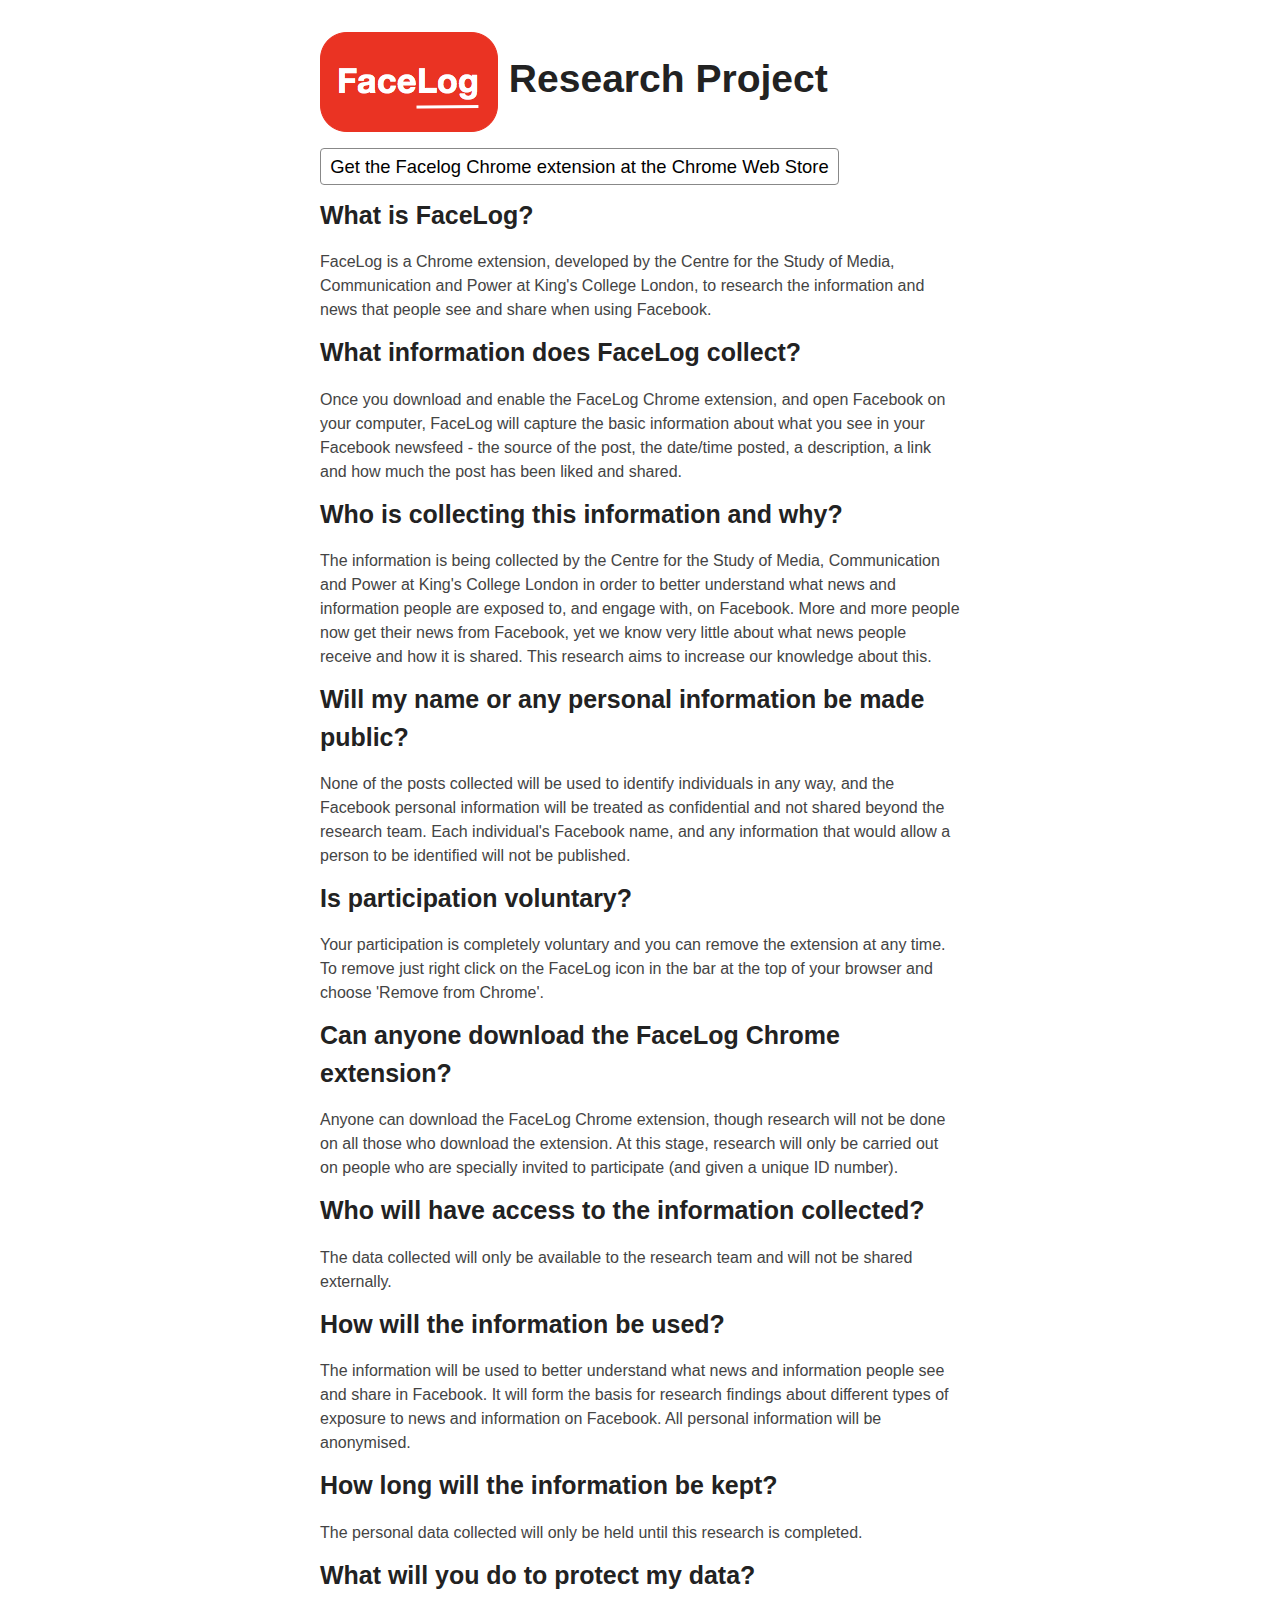
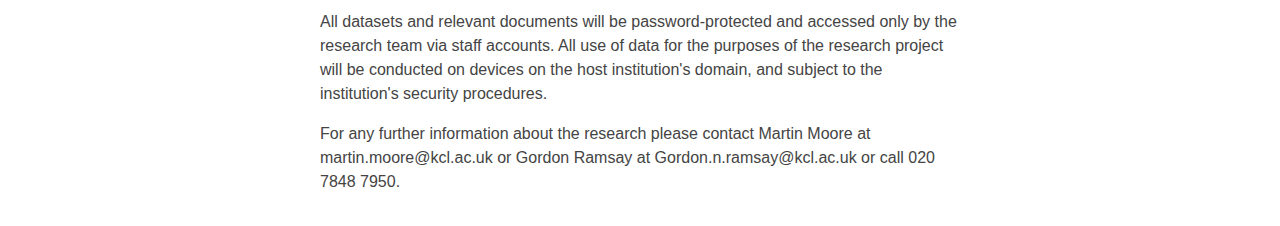
<file: facelogsrv/web/index.html>
<!DOCTYPE html>
<html>
  <head>
    <title>Facelog Research Project</title>
        <link href="gui.css" rel="stylesheet"/>
  </head>
<body>

<div class="page-textual">
<h1><a href="https://facelog.me"><img style="vertical-align:middle;" src="logo.png" alt="Facelog"/></a> Research Project</h1>

<p>
<a class="btn btn-lg" href="https://chrome.google.com/webstore/detail/facelog/djpgelhldpceamlpegidijfcchmpichn">Get the Facelog Chrome extension at the Chrome Web Store</a>
</p>

<h3>What is FaceLog?</h3>

<p>
FaceLog is a Chrome extension, developed by the Centre for the Study of
Media, Communication and Power at King's College London, to research the
information and news that people see and share when using Facebook.
</p>


<h3>What information does FaceLog collect?</h3>
<p>
Once you download and enable the FaceLog Chrome extension, and open
Facebook on your computer, FaceLog will capture the basic information about
what you see in your Facebook newsfeed - the source of the post, the
date/time posted, a description, a link and how much the post has been
liked and shared.
</p>


<h3>Who is collecting this information and why?</h3>
<p>
The information is being collected by the Centre for the Study of Media,
Communication and Power at King's College London in order to better
understand what news and information people are exposed to, and engage
with, on Facebook. More and more people now get their news from Facebook,
yet we know very little about what news people receive and how it is
shared. This research aims to increase our knowledge about this.
</p>


<h3>Will my name or any personal information be made public?</h3>

<p>
None of the posts collected will be used to identify individuals in any
way, and the Facebook personal information will be treated as confidential
and not shared beyond the research team. Each individual's Facebook name,
and any information that would allow a person to be identified will not be
published.
</p>

<h3>Is participation voluntary?</h3>

<p>
Your participation is completely voluntary and you can remove the extension
at any time. To remove just right click on the FaceLog icon in the bar at
the top of your browser and choose 'Remove from Chrome'.
</p>

<h3>Can anyone download the FaceLog Chrome extension?</h3>


<p>
Anyone can download the FaceLog Chrome extension, though research will not
be done on all those who download the extension. At this stage, research
will only be carried out on people who are specially invited to participate
(and given a unique ID number).
</p>

<h3>Who will have access to the information collected?</h3>

<p>
The data collected will only be available to the research team and will not
be shared externally.
</p>


<h3>How will the information be used?</h3>

<p>
The information will be used to better understand what news and information
people see and share in Facebook. It will form the basis for research
findings about different types of exposure to news and information on
Facebook. All personal information will be anonymised.
</p>


<h3>How long will the information be kept?</h3>

<p>
The personal data collected will only be held until this research is
completed.
</p>


<h3>What will you do to protect my data?</h3>

<p>
All datasets and relevant documents will be password-protected and accessed
only by the research team via staff accounts. All use of data for the
purposes of the research project will be conducted on devices on the host
institution's domain, and subject to the institution's security procedures.
</p>
<p>
For any further information about the research please contact Martin Moore
at martin.moore@kcl.ac.uk or Gordon Ramsay at Gordon.n.ramsay@kcl.ac.uk or
call 020 7848 7950.
</p>


</div>
</body>
</html>
</file>
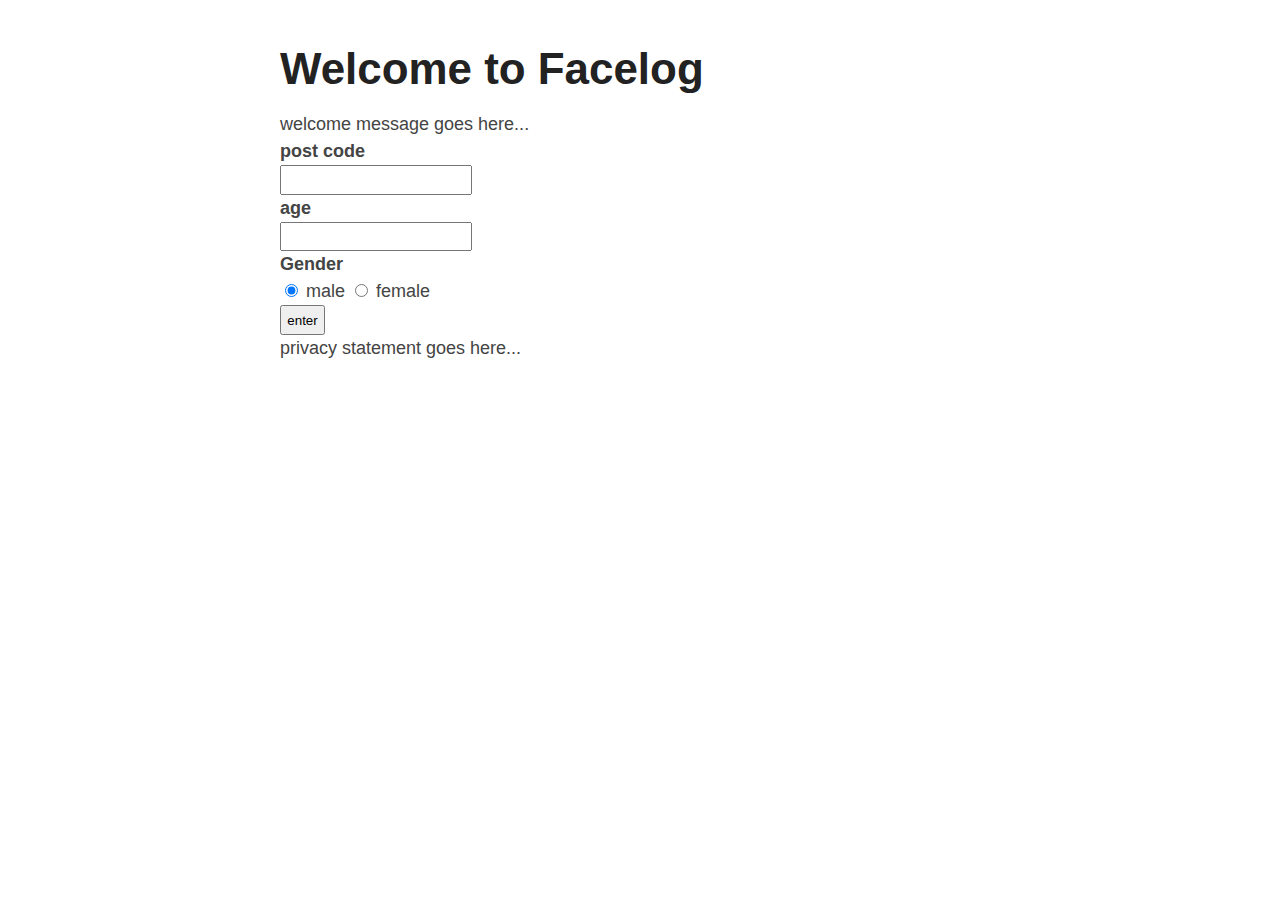
<file: conf.html>
<!DOCTYPE html>
<html>
  <head>
    <title>Facelog</title>
        <link href="gui.css" rel="stylesheet"/>
  </head>
<body>
<div class="page-textual">
<h1>Welcome to Facelog</h1>
<div>welcome message goes here...</div>
<form id="form-register" action="#">
  <label>post code</label>
  <input type="text" name="postcode" />

  <label>age</label>
  <input type="number" name="age" />

  <label>Gender</label>
  <input id="gender_m" type="radio" name="gender" checked value="m"/>
  <label for="gender_m">male</label>
  <input id="gender_f" type="radio" name="gender" value="f"/>
  <label for="gender_f">female</label>


  <input type="submit" value="enter" />
</form>

<div> privacy statement goes here...</div>
</div>
<script type="text/javascript" src="conf.js"></script>
</body>
</html>
</file>
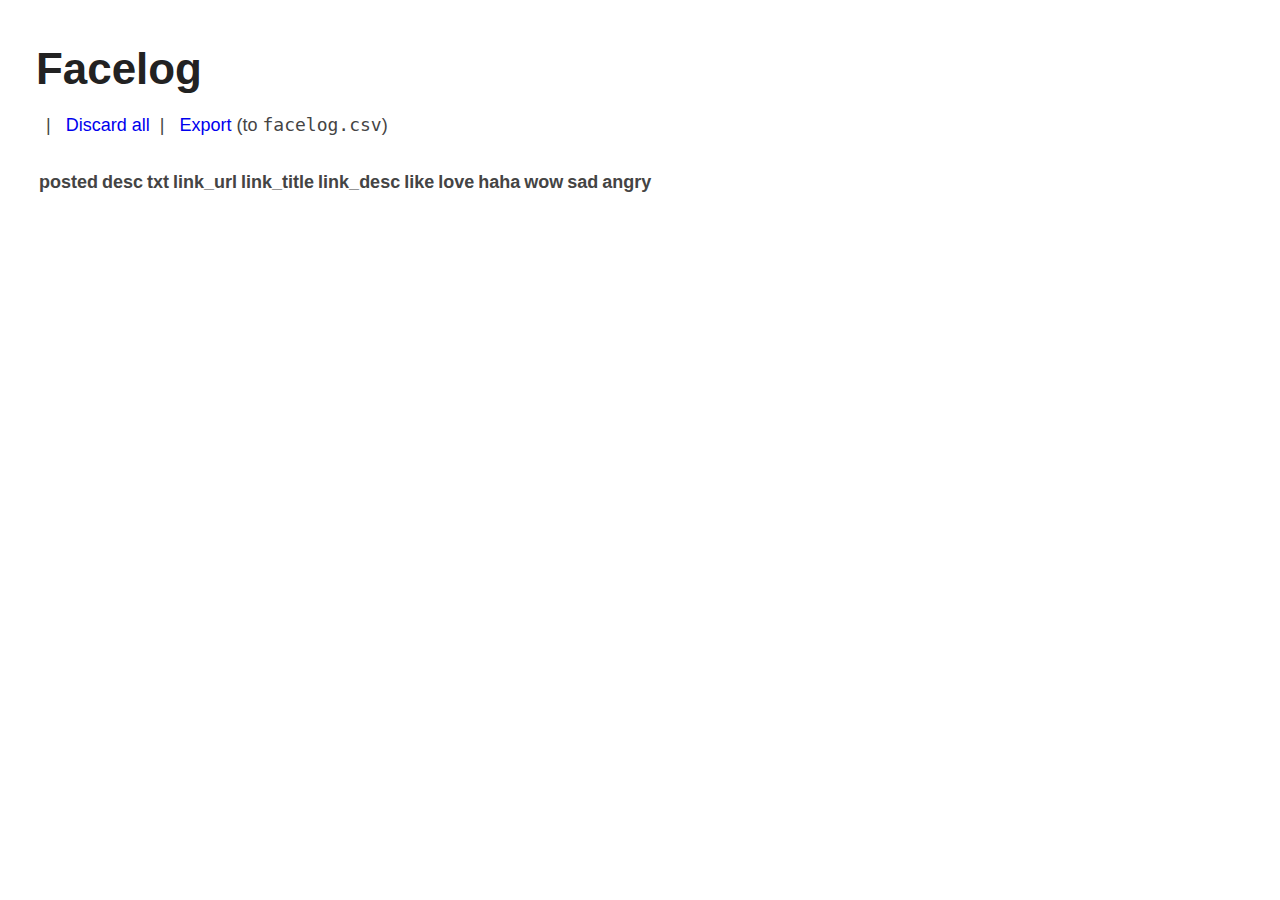
<file: gui.html>
<!DOCTYPE html>
<html>
  <head>
    <title>Facelog</title>
        <link href="gui.css" rel="stylesheet"/>
  </head>
<body>

<div class="page-data">
<h1>Facelog</h1>
<div>
<span id="info"></span>&nbsp;&nbsp;|&nbsp;&nbsp;
<a href="#" id="clear-button">Discard all</a>&nbsp;&nbsp;|&nbsp;&nbsp;
<a href="export.html">Export</a> (to <code>facelog.csv</code>)
</div>
<br/>
<table> 
  <thead>
    <tr>
      <th>posted</th>
      <th>desc</th>
      <th>txt</th>
      <th>link_url</th>
      <th>link_title</th>
      <th>link_desc</th>
      <th>like</th>
      <th>love</th>
      <th>haha</th>
      <th>wow</th>
      <th>sad</th>
      <th>angry</th>
    </tr>
  </thead>
  <tbody id="post-list">
  </tbody>
</table>
</div>
<script type="text/javascript" src="mustache.js"></script>
<script type="text/javascript" src="gui.js"></script>
</body>
</html>
</file>
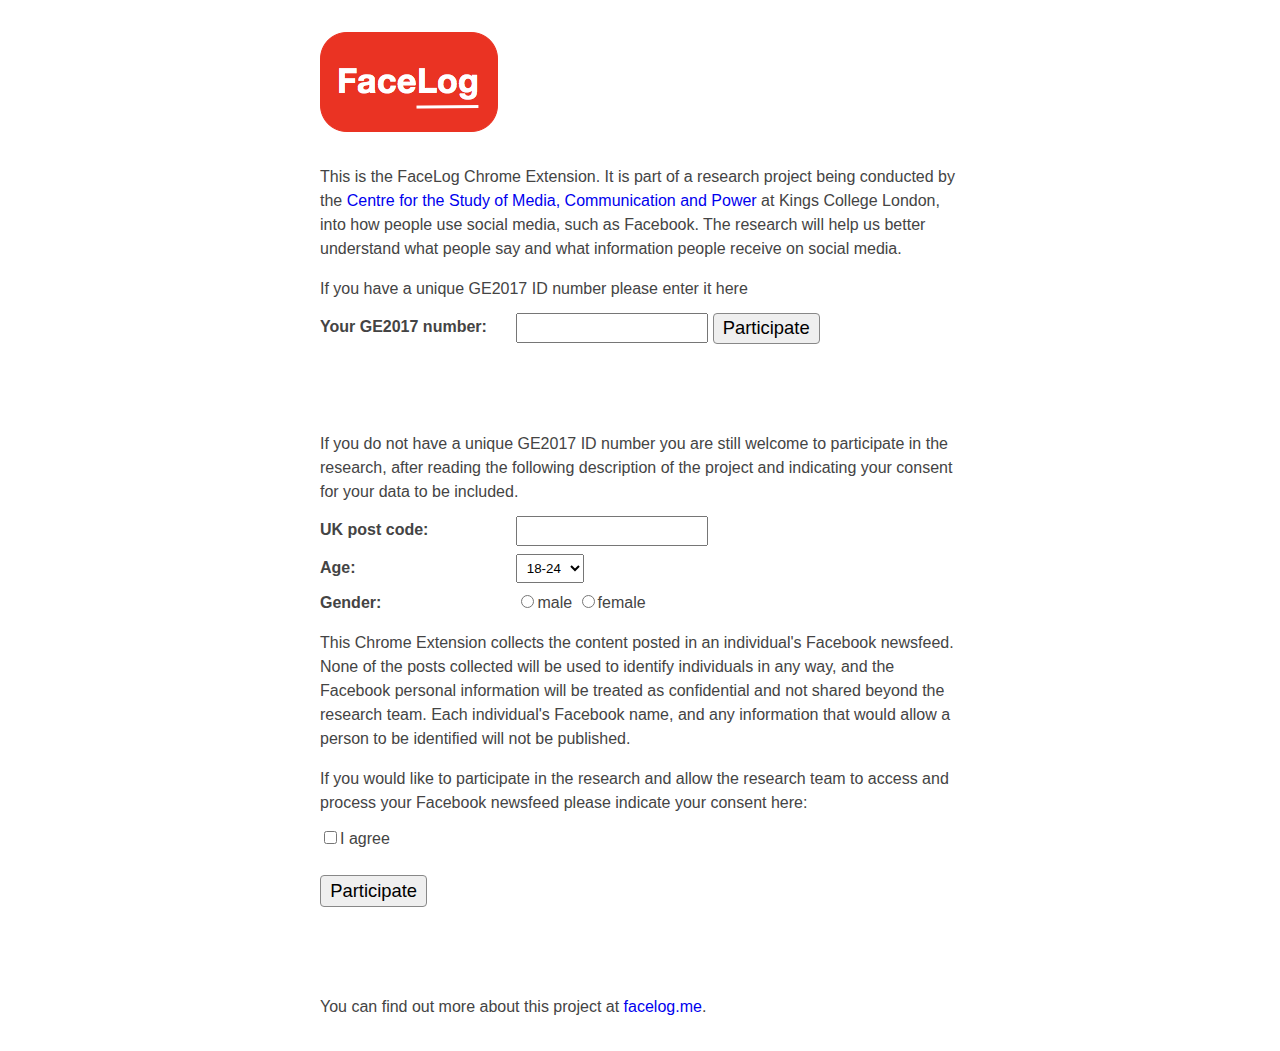
<file: facelog/conf.html>
<!DOCTYPE html>
<html>
  <head>
    <title>Facelog - set up</title>
        <link href="gui.css" rel="stylesheet"/>
  </head>
<body>
<div class="page-textual">
<h1><a href="https://facelog.me"><img src="logo.png" alt="Facelog"/></a></h1>
<p>
This is the FaceLog Chrome Extension. It is part of a research project being conducted
by the <a href="http://www.kcl.ac.uk/sspp/policy-institute/CMCP">Centre for the Study of Media, Communication and Power</a> at Kings
College London, into how people use social media, such as Facebook. The
research will help us better understand what people say and what
information people receive on social media.
</p>

<p>If you have a unique GE2017 ID number please enter it here</p>

<form id="form1" action="#">

  <label for="ge2017">Your GE2017 number:</label>
  <input required id="ge2017" name="ge2017" value="" />

  <input class="btn btn-lg" type="submit" value="Participate" />
  <br/>
  <br/>
  <div class="status"></div>
</form>


<br/>
<br/>
<p>
If you do not have a unique GE2017 ID number you are still welcome to
participate in the research, after reading the following description of the
project and indicating your consent for your data to be included.
</p>
<form id="form2" action="#">
<div class="form-group">
  <label>UK post code:</label>
  <input type="text" name="postcode" />
</div>

<div class="form-group">
  <label for="age">Age:</label>
  <select id="age" name="age">
  <option value="18to24"/>18-24</option>
  <option value="25to34"/>25-34</option>
  <option value="35to44"/>35-44</option>
  <option value="45to54"/>45-54</option>
  <option value="55to64"/>55-64</option>
  <option value="65plus"/>65+</option>
  </select>
</div>

<div class="form-group">
  <label>Gender:</label>
  <input id="gender_m" type="radio" name="gender" value="m"/><label for="gender_m">male</label>
  <input id="gender_f" type="radio" name="gender" value="f"/><label for="gender_f">female</label>
</div>

<p>
This Chrome Extension collects the content
posted in an individual's Facebook newsfeed. None of the posts collected
will be used to identify individuals in any way, and the Facebook personal
information will be treated as confidential and not shared beyond the
research team. Each individual's Facebook name, and any information that
would allow a person to be identified will not be published.
</p>

<p>
If you would like to participate in the research and allow the research
team to access and process your Facebook newsfeed please indicate your
consent here:
</p>
<input required id="consent" type="checkbox"><label for="consent">I agree</label>
<br/>
<br/>
  <input class="btn btn-lg" type="submit" value="Participate" />
  <br/>
  <br/>
  <div class="status"></div>
</form>

<br/>
<br/>
<p>
You can find out more about this project at <a href="https://facelog.me">facelog.me</a>.
</p>
</div>

</div>
<script type="text/javascript" src="conf.js"></script>
</body>
</html>
</file>
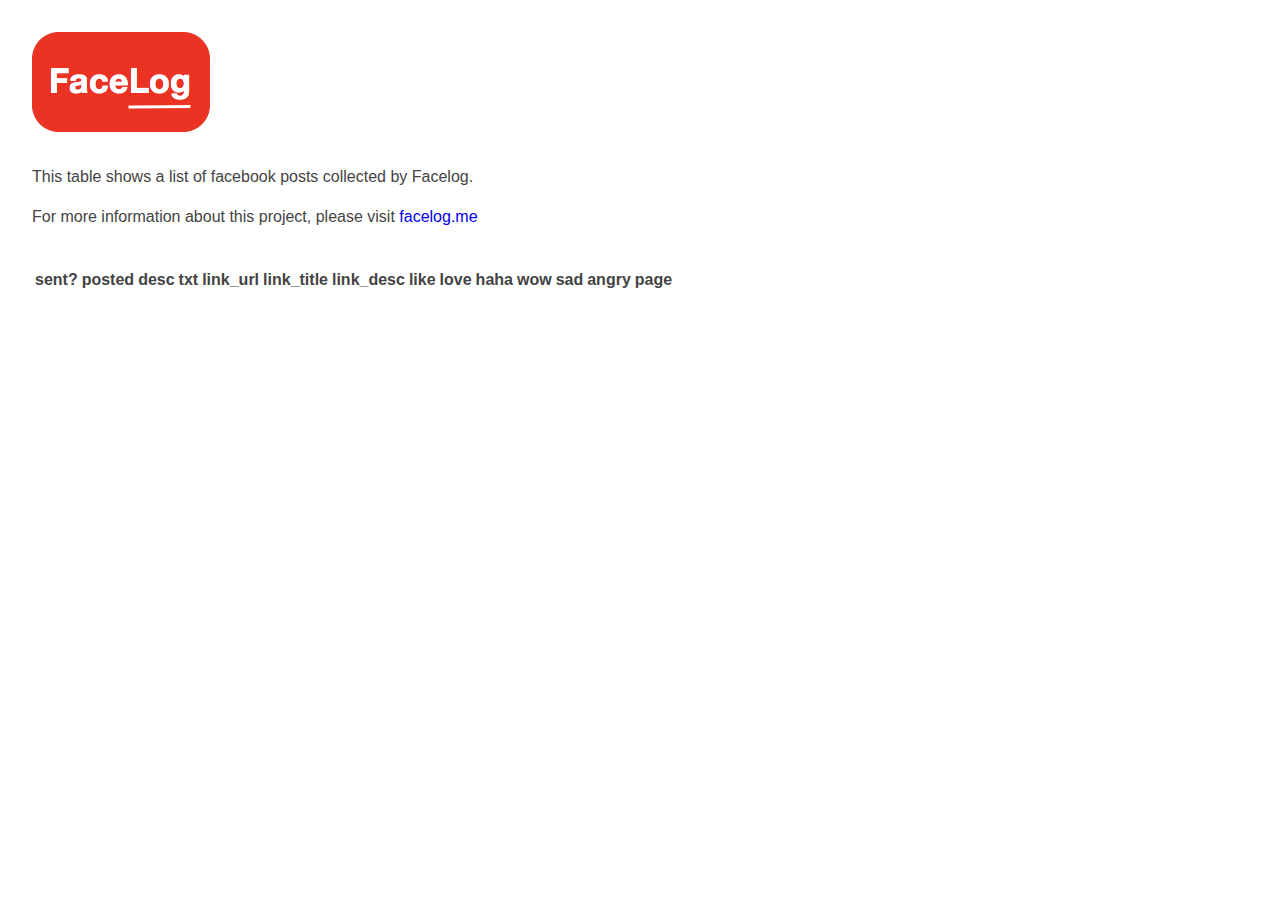
<file: facelog/gui.html>
<!DOCTYPE html>
<html>
  <head>
    <title>Facelog</title>
        <link href="gui.css" rel="stylesheet"/>
  </head>
<body>

<div class="page-data">
  <h1><a href="https://facelog.me"><img src="logo.png" alt="Facelog"/></a></h1>
<div>
  <p>This table shows a list of facebook posts collected by Facelog.</p>
  <p>For more information about this project, please visit <a href="https://facelog.me">facelog.me</a></p>

<span id="info"></span>
</div>
<br/>
<table> 
  <thead>
    <tr>
      <th>sent?</th>
      <th>posted</th>
      <th>desc</th>
      <th>txt</th>
      <th>link_url</th>
      <th>link_title</th>
      <th>link_desc</th>
      <th>like</th>
      <th>love</th>
      <th>haha</th>
      <th>wow</th>
      <th>sad</th>
      <th>angry</th>
      <th>page</th>
    </tr>
  </thead>
  <tbody id="post-list">
  </tbody>
</table>
</div>
<script type="text/javascript" src="mustache.js"></script>
<script type="text/javascript" src="gui.js"></script>
</body>
</html>
</file>
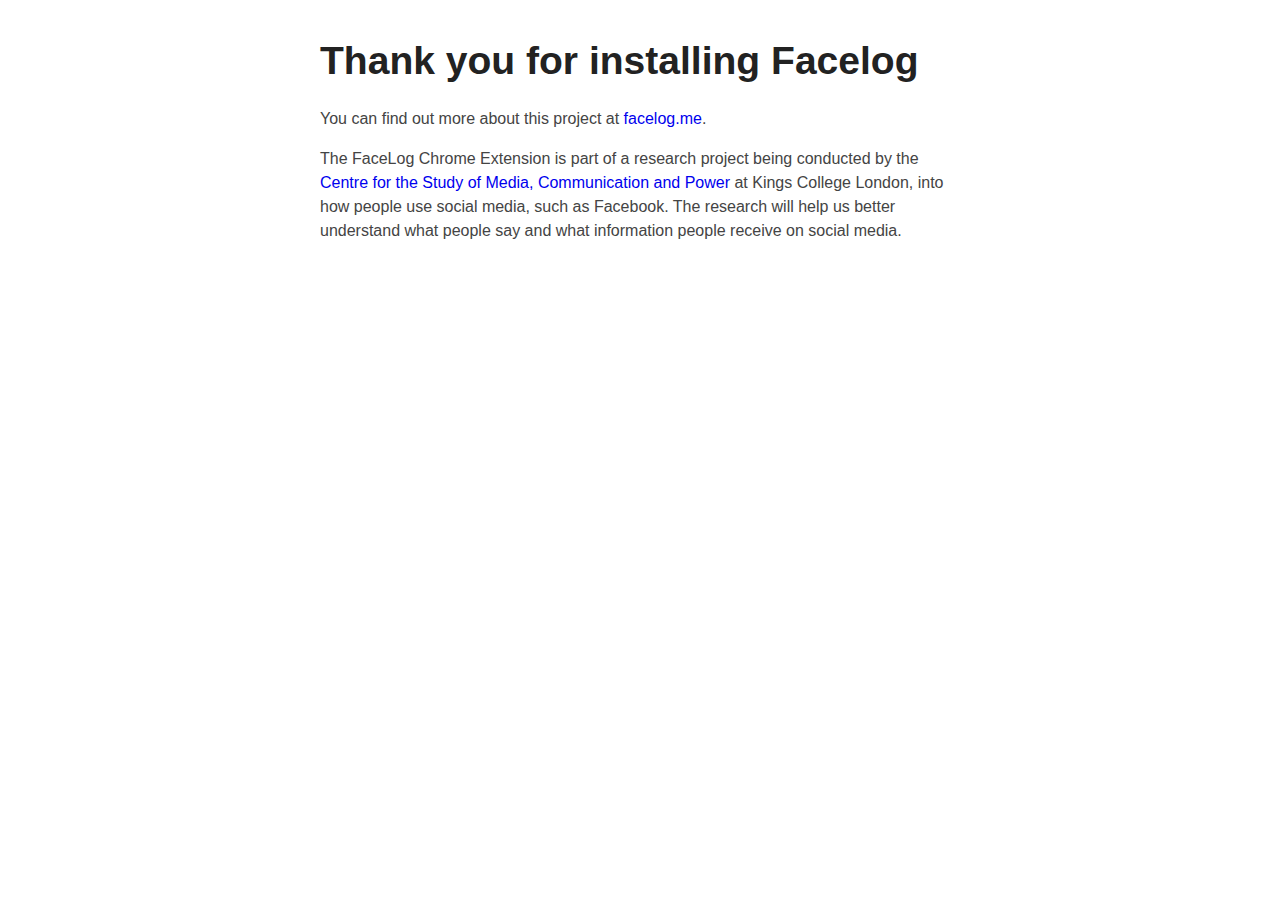
<file: facelog/thanks.html>
<!DOCTYPE html>
<html>
  <head>
    <title>Facelog - thanks</title>
        <link href="gui.css" rel="stylesheet"/>
  </head>
<body>
<div class="page-textual">
<h1>Thank you for installing Facelog</h1>

<p>
You can find out more about this project at <a href="https://facelog.me">facelog.me</a>.
</p>
<p>
The FaceLog Chrome Extension is part of a research project being conducted
by the <a href="http://www.kcl.ac.uk/sspp/policy-institute/CMCP">Centre for the Study of Media, Communication and Power</a> at Kings
College London, into how people use social media, such as Facebook. The
research will help us better understand what people say and what
information people receive on social media.
</p>

</div>

</div>
</body>
</html>
</file>
<file: facelogsrv/web/gui.css>
required /* BASE STYLING
 * use naming conventions from bootstrap where reasonable
 */

html {
}

* { box-sizing: border-box;}

body {
    font-size: 16px;
    line-height: 1.5;
    color: #444;
    margin: 2rem;
/*    font-family: 'Source Sans Pro', sans-serif; */
    font-family: -apple-system, BlinkMacSystemFont, "Segoe UI", "Roboto", "Oxygen", "Ubuntu", "Cantarell", "Fira Sans", "Droid Sans", "Helvetica Neue", Arial, sans-serif;
}

pre {
/*     font-family: 'Inconsolata'; */
}


h1,h2,h3,h4,h5,h6 {
    color: #222;
    margin: 0.5rem 0;
}

h1 { font-size:244%;}
h2 { font-size:195%;}
h3 { font-size:156%;}
h4 { font-size:125%;}
h5 {font-size:100%; }
h6 {font-size:80%; }

small, .small { font-size: 65%; }

/* secondary headings */
h1 small, h1 .small,
h2 small, h2 .small,
h3 small, h3 .small,
h4 small, h4 .small,
h5 small, h5 .small,
h6 small, h6 .small {
    color: #888;
    font-weight: normal;
}

p {
    margin-bottom: 0.75rem;
}


a {
    text-decoration: none;
}

a:hover {
    text-decoration: underline;
}

img {
    margin: 0;
    padding: 0;
}



/* forms */

label {
    font-weight: bold;
}

input {
}

input[type="checkbox"],
input[type="radio"] {
    display: inline-block;
}

input[type="checkbox"] + label,
input[type="radio"] + label {
  display: inline-block;
  font-weight: normal;
}



input,textarea {
    padding: 0.4em;
}

select {
    padding: 0.4em;
}


/* form errors */
.has-error input,
.has-error select,
.has-error textarea {
  border-color: #b94a48;
}

.has-error label,
.has-error .help-block {
  color: #b94a48;
}

/* form misc */

.form-group {
    display: block;
    margin-bottom: 0.5em;
}

.form-control {
    width: 100%;
}

.help-block {
    display: block;
    color: #888;
    margin-top: 0.2em;
    margin-bottom: 0.4em;
}


.inline-form input,select {}


/* alerts */

.alert {
  padding: 0.5rem;
  margin-bottom: 0.5rem;
  border: 1px solid transparent;
  border-radius: 4px;
}

.alert-danger {
  color: #b94a48;
  background-color: #f2dede;
  border-color: #ebccd1;
}

.alert-success {
  color: #468847;
  background-color: #dff0d8;
  border-color: #d6e9c6;
}

.alert-info {
  color: #3a87ad;
  background-color: #d9edf7;
  border-color: #bce8f1;
}

.alert-warning {
  color: #c09853;
  background-color: #fcf8e3;
  border-color: #faebcc;
}


/* buttons */

.btn {
  display: inline-block;
  padding: 0.2em 0.5em;
  text-align: center;
  white-space: nowrap;
  vertical-align: middle;
  cursor: pointer;
  border: 1px solid #888;
  border-radius: 4px;
}

.btn-default {
  background-color: transparent;
  border: 1px solid #888;
}

.btn-lg {
  font-size: 115%;
}

a.btn {
    color: #000;
}

a.btn:hover,
input.btn:hover {
    background-color: #ccc;
    text-decoration: none;
}

a.btn:visited {
    color: #000;
}


/* tables */

.table {
    border-collapse:collapse;
}

.table th, .table td {
    padding: 0.4rem;
}

.table th {
    text-align: left;
}

.table td {
    text-align: right;
}

.table thead tr {
    border-bottom: 2px solid #ddd;
}
.table tbody tr {
    border-bottom: 1px solid #ddd;
}

/* END BASE STYLING */



/* site specific */

pre>code {
    padding: 1rem;
    display: block;
    color: #0f0;
    background-color: #000;
}

tr {
    max-width: 100%;
}
td {
    max-width: 16rem;
    overflow: hidden;
    text-overflow: ellipsis;
    white-space: nowrap;
}

td.w {
    max-width: 24rem;
}

td:hover {
    position: absolute;
    width:100%;
    padding: 4px;
    background-color: #fff;
    white-space: normal;
    border: 1px solid #ccc;
border-radius: 4px;
box-shadow: 2px 2px 8px #888;
}

.page-textual {
    width: 40rem;
    margin: auto;
}

.page-data {
    margin: auto;
}


/* conf page */

#reg-ipsos,
#reg-general {
    display: none;
}

#reg-ipsos:target {
    display: block;
}

#reg-general:target {
    display: block;
}

label {
    width: 12rem;
    display: inline-block;
}

input+label {
    width: auto;
}
</file>
<file: gui.css>
/* BASE STYLING
 * use naming conventions from bootstrap where reasonable
 */

html {
    /* our base size */
    font-size: 18px;
}

* { box-sizing: border-box;}

body {
    line-height: 1.5;
    color: #444;
    margin: 2rem;
/*    font-family: 'Source Sans Pro', sans-serif; */
    font-family: -apple-system, BlinkMacSystemFont, "Segoe UI", "Roboto", "Oxygen", "Ubuntu", "Cantarell", "Fira Sans", "Droid Sans", "Helvetica Neue", Arial, sans-serif;
}

pre {
/*     font-family: 'Inconsolata'; */
}


h1,h2,h3,h4,h5,h6 {
    color: #222;
    margin: 0.5rem 0;
}

h1 { font-size:244%;}
h2 { font-size:195%;}
h3 { font-size:156%;}
h4 { font-size:125%;}
h5 {font-size:100%; }
h6 {font-size:80%; }

small, .small { font-size: 65%; }

/* secondary headings */
h1 small, h1 .small,
h2 small, h2 .small,
h3 small, h3 .small,
h4 small, h4 .small,
h5 small, h5 .small,
h6 small, h6 .small {
    color: #888;
    font-weight: normal;
}

p {
    margin-bottom: 0.75rem;
}


a {
    text-decoration: none;
}

a:hover {
    text-decoration: underline;
}

img {
    margin: 0;
    padding: 0;
}



/* forms */

label {
    font-weight: bold;
    display: block;
}

input {
    display: block;
}

input[type="checkbox"],
input[type="radio"] {
    display: inline-block;
}

input[type="checkbox"] + label,
input[type="radio"] + label {
  display: inline-block;
  font-weight: normal;
}



input,textarea {
    padding: 0.4em;
}

input,select { }


/* form errors */
.has-error input,
.has-error select,
.has-error textarea {
  border-color: #b94a48;
}

.has-error label,
.has-error .help-block {
  color: #b94a48;
}

/* form misc */

.form-group {
    display: block;
    margin-bottom: 0.5em;
}

.form-control {
    width: 100%;
}

.help-block {
    display: block;
    color: #888;
    margin-top: 0.2em;
    margin-bottom: 0.4em;
}


.inline-form input,select {}


/* alerts */

.alert {
  padding: 0.5rem;
  margin-bottom: 0.5rem;
  border: 1px solid transparent;
  border-radius: 4px;
}

.alert-danger {
  color: #b94a48;
  background-color: #f2dede;
  border-color: #ebccd1;
}

.alert-success {
  color: #468847;
  background-color: #dff0d8;
  border-color: #d6e9c6;
}

.alert-info {
  color: #3a87ad;
  background-color: #d9edf7;
  border-color: #bce8f1;
}

.alert-warning {
  color: #c09853;
  background-color: #fcf8e3;
  border-color: #faebcc;
}


/* buttons */

.btn {
  display: inline-block;
  padding: 0.2em 0.5em;
  text-align: center;
  white-space: nowrap;
  vertical-align: middle;
  cursor: pointer;
  border: 1px solid transparent;
  border-radius: 4px;
}

.btn-default {
  background-color: transparent;
  border: 1px solid #888;
}

.btn-lg {
  font-size: 115%;
}

a.btn {
    color: #000;
}

a.btn:hover {
    background-color: #ccc;
    text-decoration: none;
}

a.btn:visited {
    color: #000;
}


/* tables */

.table {
    border-collapse:collapse;
}

.table th, .table td {
    padding: 0.4rem;
}

.table th {
    text-align: left;
}

.table td {
    text-align: right;
}

.table thead tr {
    border-bottom: 2px solid #ddd;
}
.table tbody tr {
    border-bottom: 1px solid #ddd;
}

/* END BASE STYLING */



/* site specific */

pre>code {
    padding: 1rem;
    display: block;
    color: #0f0;
    background-color: #000;
}

tr {
    max-width: 100%;
}
td {
    max-width: 16rem;
    overflow: hidden;
    text-overflow: ellipsis;
    white-space: nowrap;
}

td.w {
    max-width: 24rem;
}

td:hover {
    position: absolute;
    width:100%;
    padding: 4px;
    background-color: #fff;
    white-space: normal;
    border: 1px solid #ccc;
border-radius: 4px;
box-shadow: 2px 2px 8px #888;
}

.page-textual {
    width: 40rem;
    margin: auto;
}

.page-data {
    margin: auto;
}
</file>
<file: facelog/gui.css>
required /* BASE STYLING
 * use naming conventions from bootstrap where reasonable
 */

html {
}

* { box-sizing: border-box;}

body {
    font-size: 16px;
    line-height: 1.5;
    color: #444;
    margin: 2rem;
/*    font-family: 'Source Sans Pro', sans-serif; */
    font-family: -apple-system, BlinkMacSystemFont, "Segoe UI", "Roboto", "Oxygen", "Ubuntu", "Cantarell", "Fira Sans", "Droid Sans", "Helvetica Neue", Arial, sans-serif;
}

pre {
/*     font-family: 'Inconsolata'; */
}


h1,h2,h3,h4,h5,h6 {
    color: #222;
    margin: 0.5rem 0;
}

h1 { font-size:244%;}
h2 { font-size:195%;}
h3 { font-size:156%;}
h4 { font-size:125%;}
h5 {font-size:100%; }
h6 {font-size:80%; }

small, .small { font-size: 65%; }

/* secondary headings */
h1 small, h1 .small,
h2 small, h2 .small,
h3 small, h3 .small,
h4 small, h4 .small,
h5 small, h5 .small,
h6 small, h6 .small {
    color: #888;
    font-weight: normal;
}

p {
    margin-bottom: 0.75rem;
}


a {
    text-decoration: none;
}

a:hover {
    text-decoration: underline;
}

img {
    margin: 0;
    padding: 0;
}



/* forms */

label {
    font-weight: bold;
}

input {
}

input[type="checkbox"],
input[type="radio"] {
    display: inline-block;
}

input[type="checkbox"] + label,
input[type="radio"] + label {
  display: inline-block;
  font-weight: normal;
}



input,textarea {
    padding: 0.4em;
}

select {
    padding: 0.4em;
}


/* form errors */
.has-error input,
.has-error select,
.has-error textarea {
  border-color: #b94a48;
}

.has-error label,
.has-error .help-block {
  color: #b94a48;
}

/* form misc */

.form-group {
    display: block;
    margin-bottom: 0.5em;
}

.form-control {
    width: 100%;
}

.help-block {
    display: block;
    color: #888;
    margin-top: 0.2em;
    margin-bottom: 0.4em;
}


.inline-form input,select {}


/* alerts */

.alert {
  padding: 0.5rem;
  margin-bottom: 0.5rem;
  border: 1px solid transparent;
  border-radius: 4px;
}

.alert-danger {
  color: #b94a48;
  background-color: #f2dede;
  border-color: #ebccd1;
}

.alert-success {
  color: #468847;
  background-color: #dff0d8;
  border-color: #d6e9c6;
}

.alert-info {
  color: #3a87ad;
  background-color: #d9edf7;
  border-color: #bce8f1;
}

.alert-warning {
  color: #c09853;
  background-color: #fcf8e3;
  border-color: #faebcc;
}


/* buttons */

.btn {
  display: inline-block;
  padding: 0.2em 0.5em;
  text-align: center;
  white-space: nowrap;
  vertical-align: middle;
  cursor: pointer;
  border: 1px solid #888;
  border-radius: 4px;
}

.btn-default {
  background-color: transparent;
  border: 1px solid #888;
}

.btn-lg {
  font-size: 115%;
}

a.btn {
    color: #000;
}

a.btn:hover,
input.btn:hover {
    background-color: #ccc;
    text-decoration: none;
}

a.btn:visited {
    color: #000;
}


/* tables */

.table {
    border-collapse:collapse;
}

.table th, .table td {
    padding: 0.4rem;
}

.table th {
    text-align: left;
}

.table td {
    text-align: right;
}

.table thead tr {
    border-bottom: 2px solid #ddd;
}
.table tbody tr {
    border-bottom: 1px solid #ddd;
}

/* END BASE STYLING */



/* site specific */

pre>code {
    padding: 1rem;
    display: block;
    color: #0f0;
    background-color: #000;
}

tr {
    max-width: 100%;
}
td {
    max-width: 16rem;
    overflow: hidden;
    text-overflow: ellipsis;
    white-space: nowrap;
}

td.w {
    max-width: 24rem;
}

td:hover {
    position: absolute;
    width:100%;
    padding: 4px;
    background-color: #fff;
    white-space: normal;
    border: 1px solid #ccc;
border-radius: 4px;
box-shadow: 2px 2px 8px #888;
}

.page-textual {
    width: 40rem;
    margin: auto;
}

.page-data {
    margin: auto;
}


/* conf page */

#reg-ipsos,
#reg-general {
    display: none;
}

#reg-ipsos:target {
    display: block;
}

#reg-general:target {
    display: block;
}

label {
    width: 12rem;
    display: inline-block;
}

input+label {
    width: auto;
}
</file>
